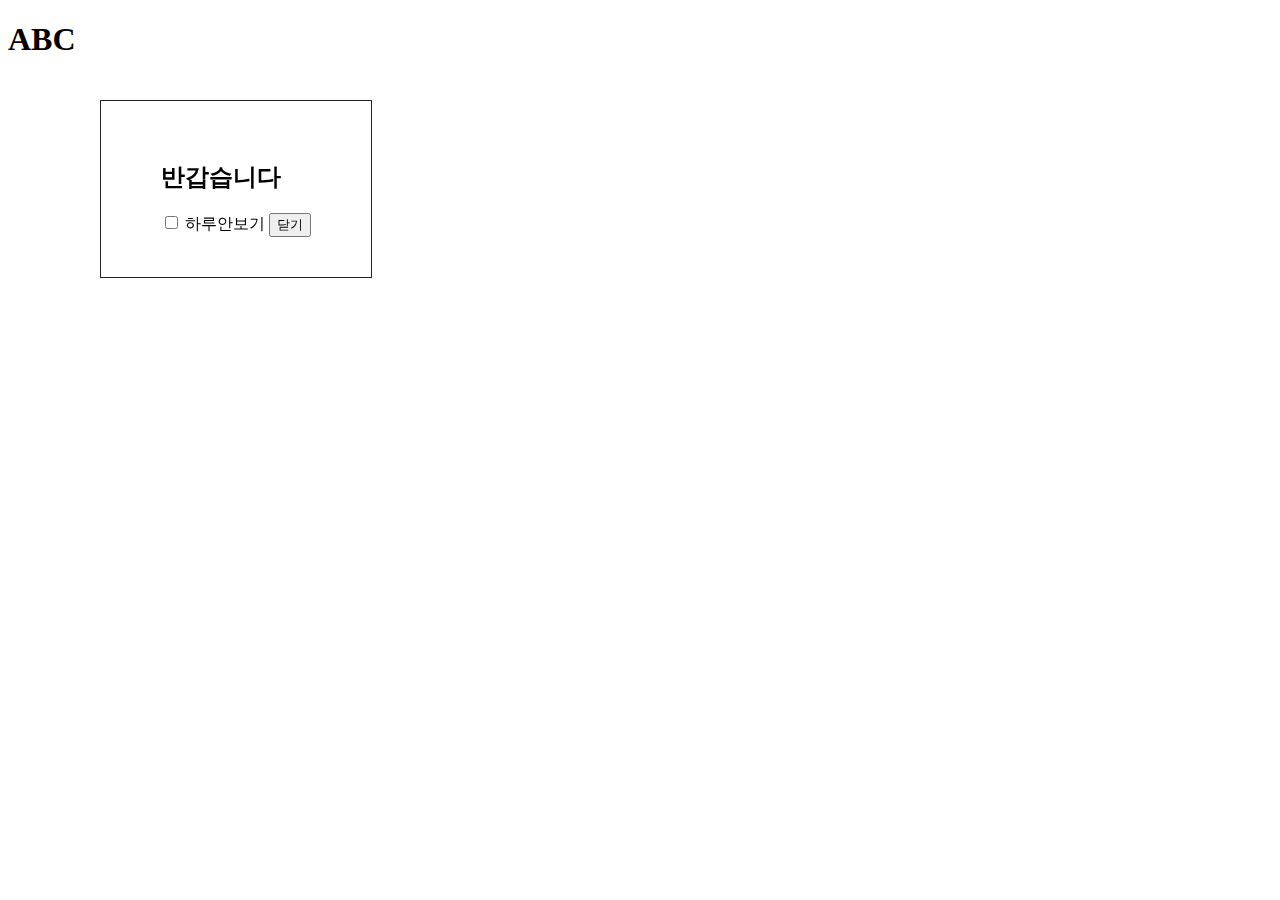
<file: cookie/index.html>
<!DOCTYPE html>
<html lang="en">
  <head>
    <meta charset="UTF-8" />
    <meta http-equiv="X-UA-Compatible" content="IE=edge" />
    <meta name="viewport" content="width=device-width, initial-scale=1.0" />
    <title>abc qpuqC4cAa9rOGUstPomtqpuNWT9wdPEn2fk</title>
  </head>
  <style>
    .popup {
      position: fixed;
      left: 100px;
      top: 100px;
      border: 1px solid #222222;
      padding: 40px 60px;
      /* display: none; */
    }
  </style>
  <body>
    <h1>ABC</h1>
    <div class="popup">
      <h2>반갑습니다</h2>
      <input type="checkbox" id="popup" />
      <label for="popup">하루안보기</label>
      <button class="close">닫기</button>
    </div>
    <script>
      const myPopup = document.querySelector(".popup");
      const checkBox = document.querySelector("#popup");
      const popupClose = document.querySelector(".close");

      // 쿠키생성
      function setCookie(name, value, day) {
        let date = new Date();
        date.setDate(date.getDate + day);

        let myCookie = "";
        myCookie += `${name} = ${value}; `;
        myCookie += `Expires = ${date.toUTCString()}`;
        // myCookie += "Expires = " + date.toUTCString();

        document.cookie = myCookie;
      }
      // setCookie("ABC.com", "Main", 3);

      // 쿠키삭제
      function delCookie(name) {
        let date = new Date();
        date.setDate(date.getDate() - 1);

        let setCookie = "";
        setCookie += `${name}=Main; `;
        setCookie += `Expires = ${date.toUTCString()}`;

        document.cookie = setCookie;
      }

      //쿠키확인
      function checkCookie(name) {
        let cookies = document.cookie.split(";");
        let visited = false;
        for (let i in cookies) {
          if (cookies[i].indexOf(name) > -1) {
            visited = true;
            console.log(visited);
          }
        }
        console.log(visited);

        if (visited) {
          myPopup.style.display = "none";
        } else {
          myPopup.style.display = "block";
        }
      }
      checkCookie("ABC.com");

      popupClose.addEventListener("click", () => {
        if (checkBox.checked) {
          //팝업을 안보겠다 쿠키 생성
          setCookie("ABC.com", "Main", 7);
          myPopup.style.display = "none";
        } else {
          //팦업을 몬다 쿠키 제거
          myPopup.style.display = "none";
          delCookie("ABC.com");
        }
      });
    </script>
  </body>
</html>
</file>
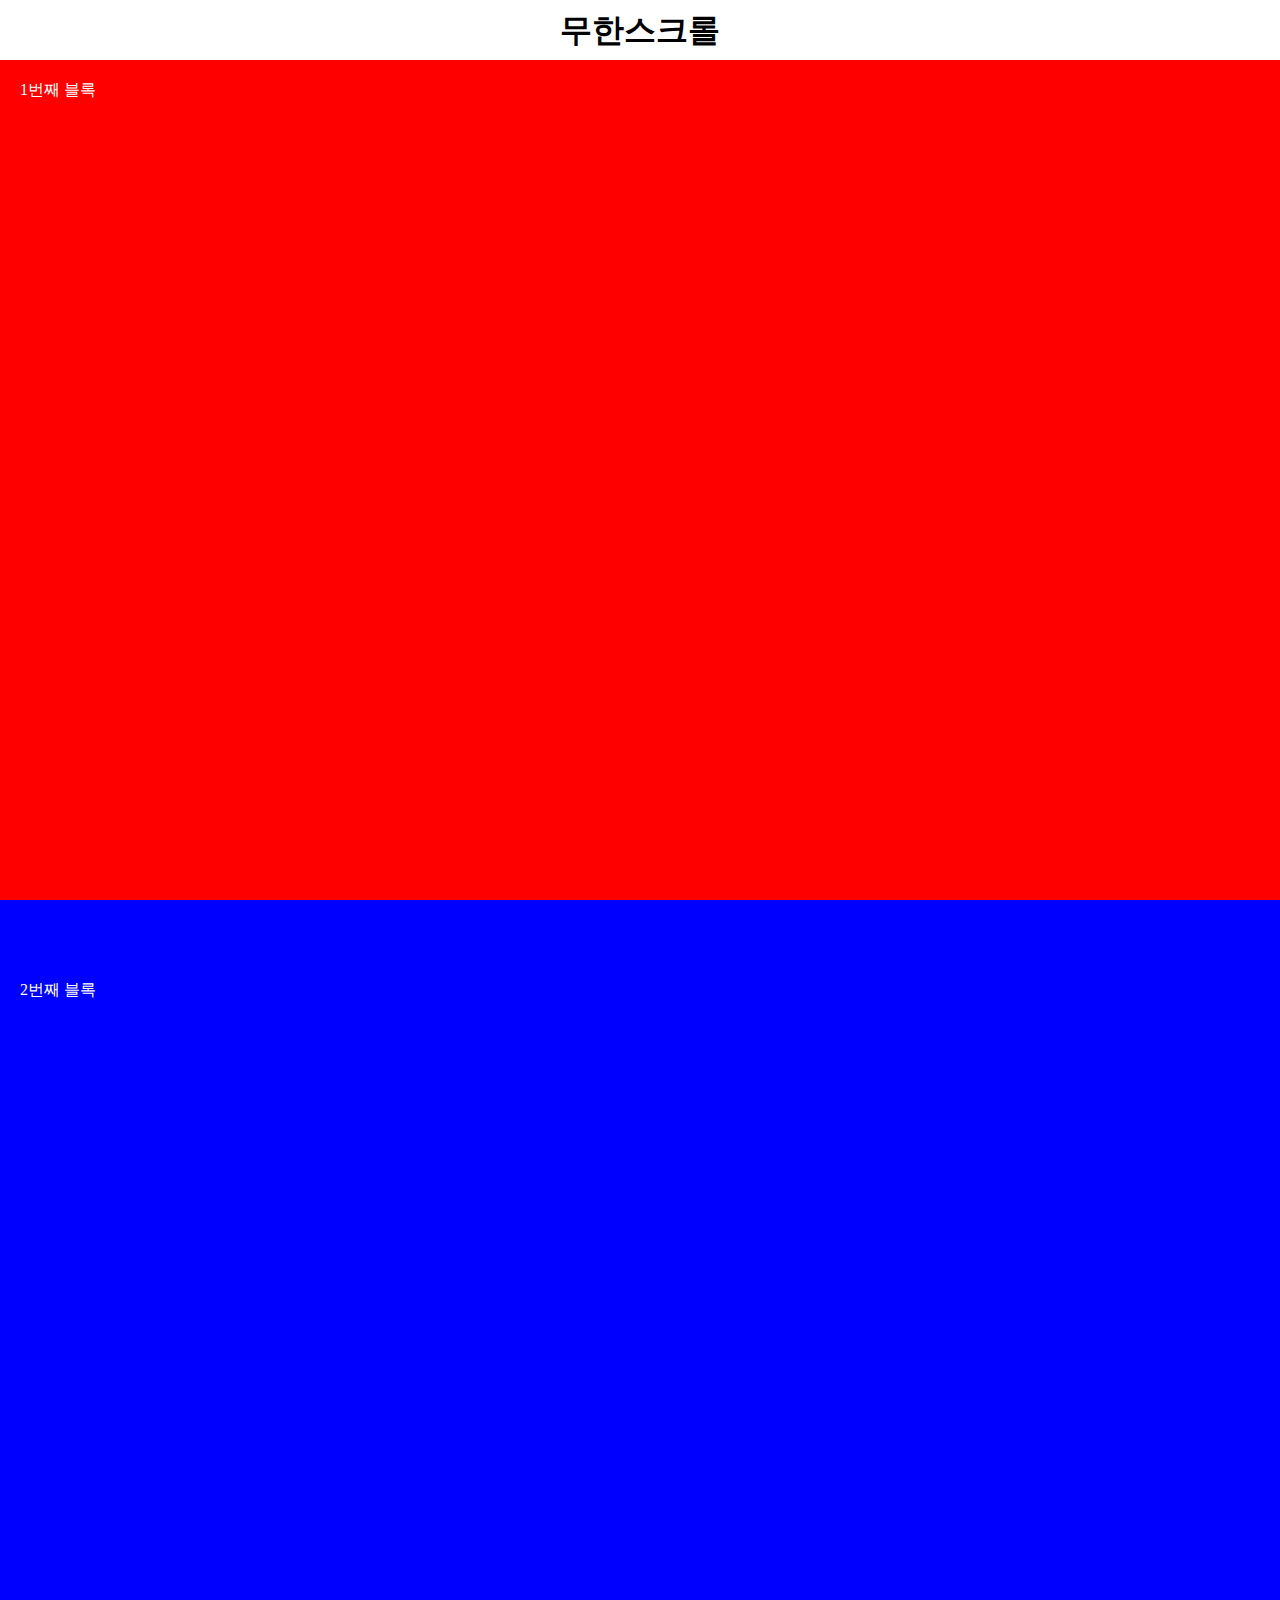
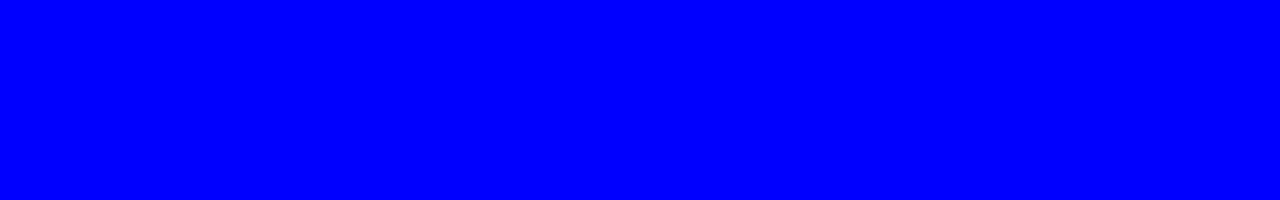
<file: ex.html>
<!DOCTYPE html>
<html>
  <head>
    <meta charset="UTF-8" />
    <meta name="viewport" content="width=device-width, initial-scale=1.0" />
    <title>무한스크롤 예제</title>
    <style>
      html,
      body {
        margin: 0;
      }
      h1 {
        position: fixed;
        top: 0;
        width: 100%;
        height: 60px;
        text-align: center;
        background: white;
        margin: 0;
        line-height: 60px;
      }
      section .box {
        height: 100vh;
        background: red;
      }
      section .box p {
        margin: 0;
        color: white;
        padding: 80px 20px;
      }
      section .box:nth-child(2n) {
        background: blue;
      }
    </style>
  </head>
  <body>
    <h1>무한스크롤</h1>
    <section>
      <div class="box">
        <p>1번째 블록</p>
      </div>
      <div class="box">
        <p>2번째 블록</p>
      </div>
    </section>
    <script>
      var count = 2;
      window.onscroll = function (e) {
        console.log(window.innerHeight, window.scrollY, document.body.offsetHeight);
        if (window.innerHeight + window.scrollY >= document.body.offsetHeight) {
          setTimeout(function () {
            var addContent = document.createElement("div");
            addContent.classList.add("box");
            addContent.innerHTML = `<p>${++count}번째 블록</p>`;
            document.querySelector("section").appendChild(addContent);
          }, 0);
        }
      };
    </script>
  </body>
</html>
</file>
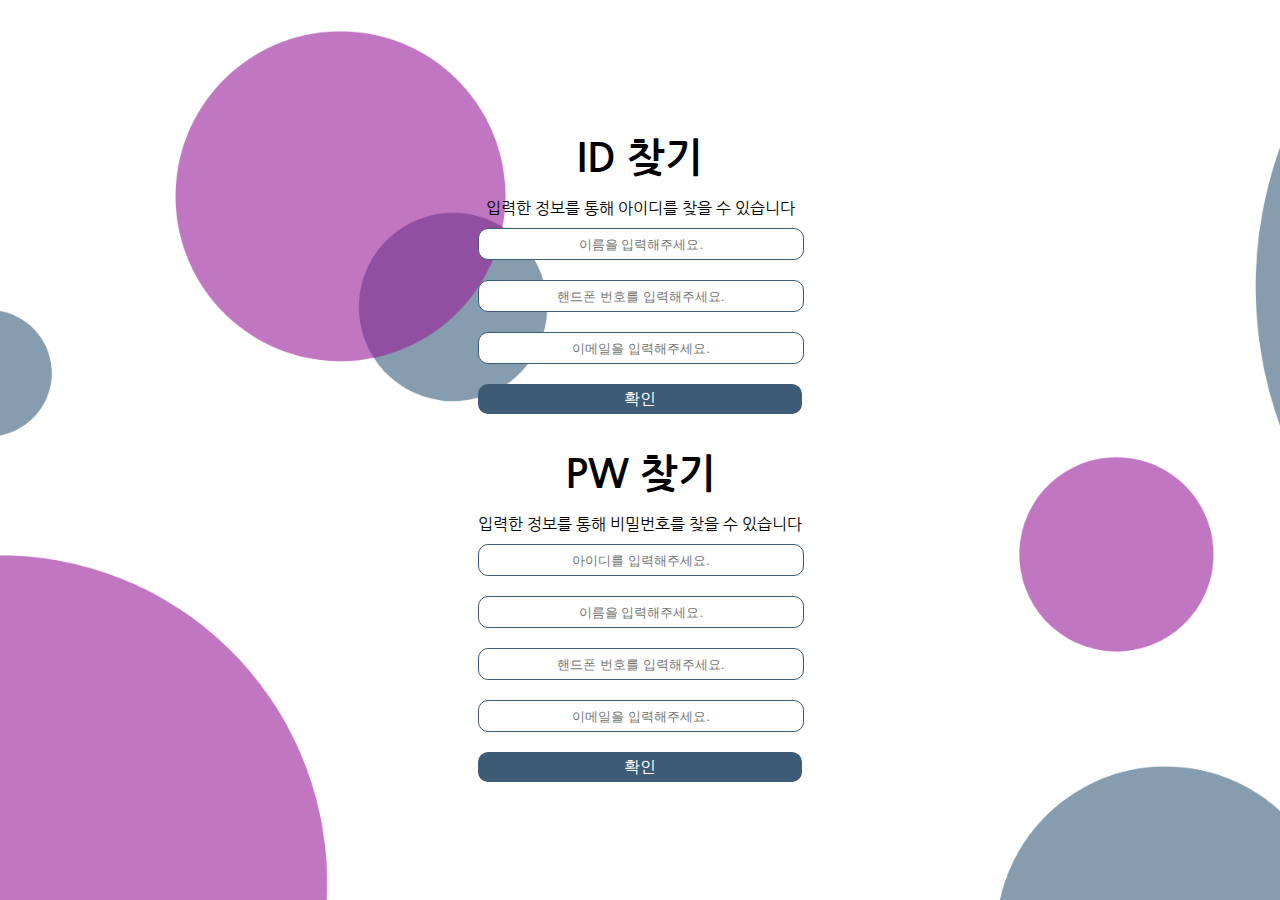
<file: ID-PW-search.html>
<!DOCTYPE html>
<html lang="en">
  <head>
    <meta charset="UTF-8" />
    <meta http-equiv="X-UA-Compatible" content="IE=edge" />
    <meta name="viewport" content="width=device-width, initial-scale=1.0" />
    <title>ID-PW-search</title>
    <link rel="stylesheet" href="css/ID-PW-search.css" />
    <link
      rel="stylesheet"
      href="https://use.fontawesome.com/releases/v5.15.3/css/all.css"
      integrity="sha384-SZXxX4whJ79/gErwcOYf+zWLeJdY/qpuqC4cAa9rOGUstPomtqpuNWT9wdPEn2fk"
      crossorigin="anonymous"
    />
  </head>
  <body>
    <div id="wrap">
      <div id="id">
        <h1 id="logo"><i class="fab fa-pied-piper"></i></h1>
        <h1>ID 찾기</h1>
        <p>입력한 정보를 통해 아이디를 찾을 수 있습니다</p>
        <form id="id-form">
          <input
            id="input-id-name"
            type="text"
            placeholder="이름을 입력해주세요."
          /><br />
          <input
            id="input-id-cell"
            type="text"
            placeholder="핸드폰 번호를 입력해주세요."
          /><br />
          <input
            id="input-id-email"
            type="text"
            placeholder="이메일을 입력해주세요."
          /><br />
          <button type="submit">확인</button>
        </form>
      </div>

      <div id="pw">
        <h1>PW 찾기</h1>
        <p>입력한 정보를 통해 비밀번호를 찾을 수 있습니다</p>
        <form id="pw-form">
          <input
            id="input-pw-id"
            type="text"
            placeholder="아이디를 입력해주세요."
          /><br />
          <input
            id="input-pw-name"
            type="text"
            placeholder="이름을 입력해주세요."
          /><br />
          <input
            id="input-pw-cell"
            type="text"
            placeholder="핸드폰 번호를 입력해주세요."
          /><br />
          <input
            id="input-pw-email"
            type="text"
            placeholder="이메일을 입력해주세요."
          /><br />
          <button type="submit">확인</button>
        </form>
      </div>
    </div>
    <script src="script/ID-PW-search.js"></script>
  </body>
</html>
</file>
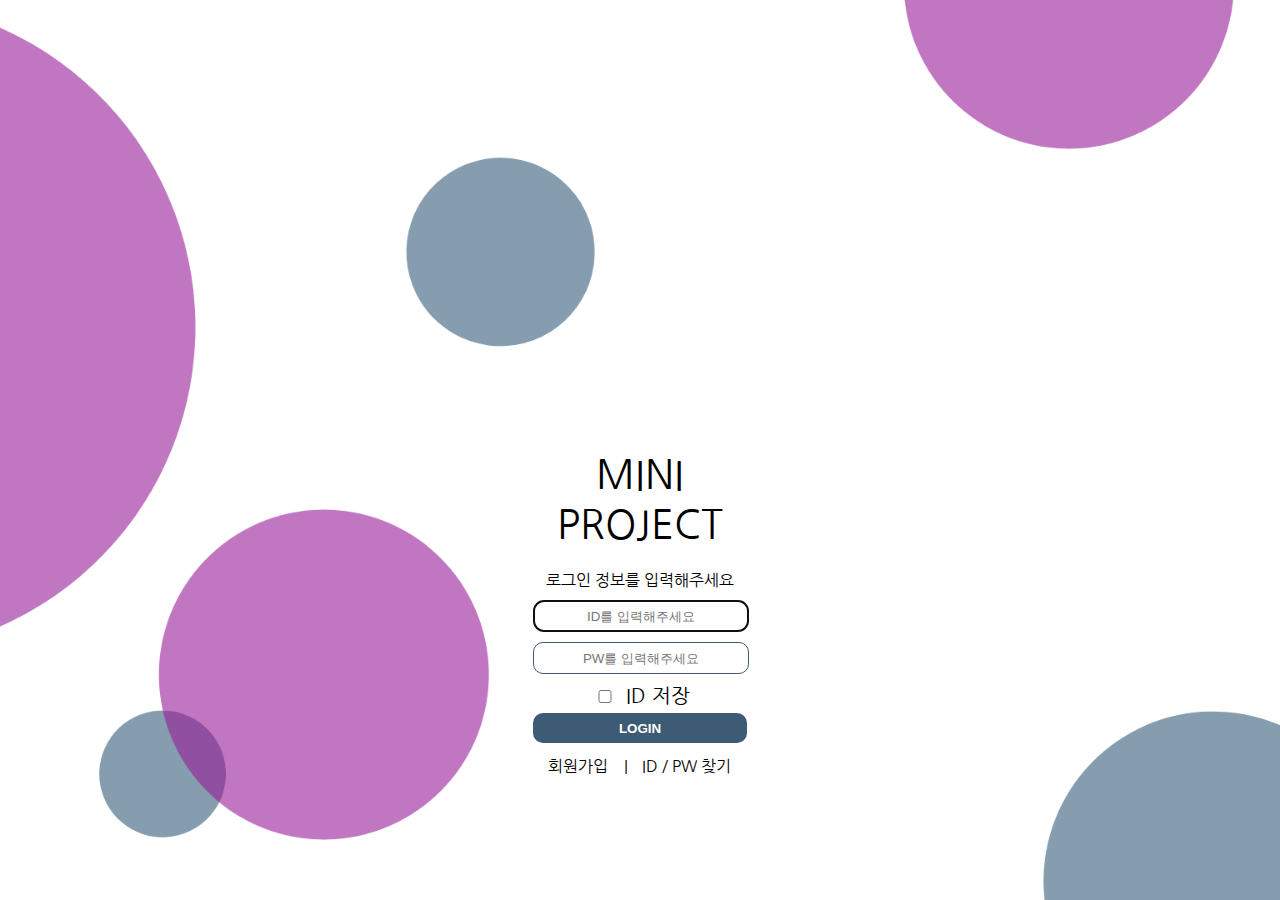
<file: login-page.html>
<!DOCTYPE html>
<html lang="en">
  <head>
    <meta charset="UTF-8" />
    <meta http-equiv="X-UA-Compatible" content="IE=edge" />
    <meta name="viewport" content="width=device-width, initial-scale=1.0" />
    <title>loginPage</title>
    <link rel="stylesheet" href="css/login-page.css" />
    <link
      rel="stylesheet"
      href="https://use.fontawesome.com/releases/v5.15.3/css/all.css"
      integrity="sha384-SZXxX4whJ79/gErwcOYf+zWLeJdY/qpuqC4cAa9rOGUstPomtqpuNWT9wdPEn2fk"
      crossorigin="anonymous"
    />
    <script src="https://ajax.googleapis.com/ajax/libs/jquery/3.4.1/jquery.min.js"></script>
    <!-- <script src="http://code.jquery.com/jquery-latest.js"></script> -->
  </head>
  <body>
    <div id="wrap">
      <div id="logo">
        <h1><i class="fab fa-pied-piper"></i></h1>
      </div>
      <div id="login">
        <div id="login-content">
          <h2>MINI PROJECT</h2>
          <p>로그인 정보를 입력해주세요</p>
          <form action="" id="login-form">
            <input id="input-id" type="text" placeholder="ID를 입력해주세요" />
            <br />
            <input id="input-pw" type="text" placeholder="PW를 입력해주세요" />
            <br />
            <input type="checkbox" name="ID-save" id="check-box" />
            <label for="check-box">ID 저장</label>
            <br />
            <button id="login" type="submit">LOGIN</button>
          </form>

          <span id="Sign-Up">회원가입</span>
          <span> | </span>
          <span id="ID-PW-search">ID / PW 찾기</span>
        </div>
      </div>
    </div>
    <!-- <script src="script/login-page-tell.js"></script> -->
    <script src="script/login-page.js"></script>
    <script src="script/login-page-cookie.js"></script>
  </body>
</html>
</file>
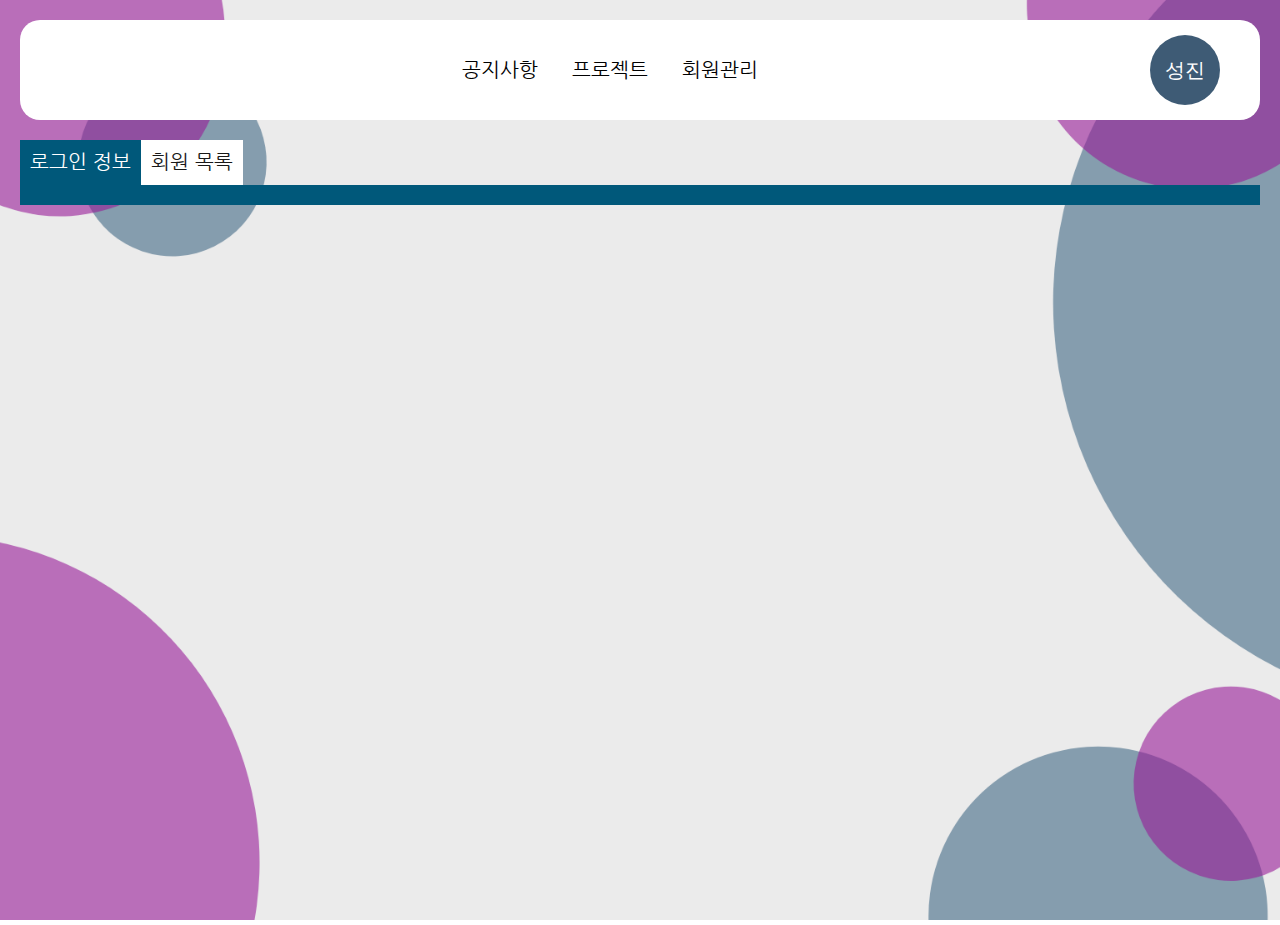
<file: main-3.html>
<!DOCTYPE html>
<html lang="en">
  <head>
    <meta charset="UTF-8" />
    <meta http-equiv="X-UA-Compatible" content="IE=edge" />
    <meta name="viewport" content="width=device-width, initial-scale=1.0" />
    <title>화원관리</title>
    <link rel="stylesheet" href="css/main.css" />
    <link rel="stylesheet" href="css/main-3.css" />
    <link
      rel="stylesheet"
      href="https://use.fontawesome.com/releases/v5.15.3/css/all.css"
      integrity="sha384-SZXxX4whJ79/gErwcOYf+zWLeJdY/qpuqC4cAa9rOGUstPomtqpuNWT9wdPEn2fk"
      crossorigin="anonymous"
    />
    <script src="https://ajax.googleapis.com/ajax/libs/jquery/3.4.1/jquery.min.js"></script>
  </head>
  <body>
    <header>
      <nav>
        <h1 id="logo">
          <i class="fab fa-pied-piper"></i>
        </h1>

        <ul id="gnb">
          <li id="notice">공지사항</li>
          <li id="project">프로젝트</li>
          <li id="member-management">회원관리</li>
        </ul>

        <div id="user-img">
          <p>성진</p>
        </div>

        <div id="user-box">
          <div class="user-icon"><p>성진</p></div>
          <ul>
            <li class="user-name">허성진</li>
            <li class="user-email">tjdwls7566@naver.com</li>
            <br />
            <li class="loge-out">로그아웃</li>
          </ul>
        </div>
      </nav>
    </header>

    <article id="article">
      <section id="list">
        <ul>
          <li>로그인 정보</li>
          <li>회원 목록</li>
        </ul>
      </section>
      <section id="tab1">
        <ul></ul>
      </section>

      <section id="tab2">
        <ul></ul>
        <div class="more">+ 더보기</div>
      </section>
    </article>
    <script src="script/main.js"></script>
    <script src="script/main-3.js"></script>
  </body>
</html>
</file>
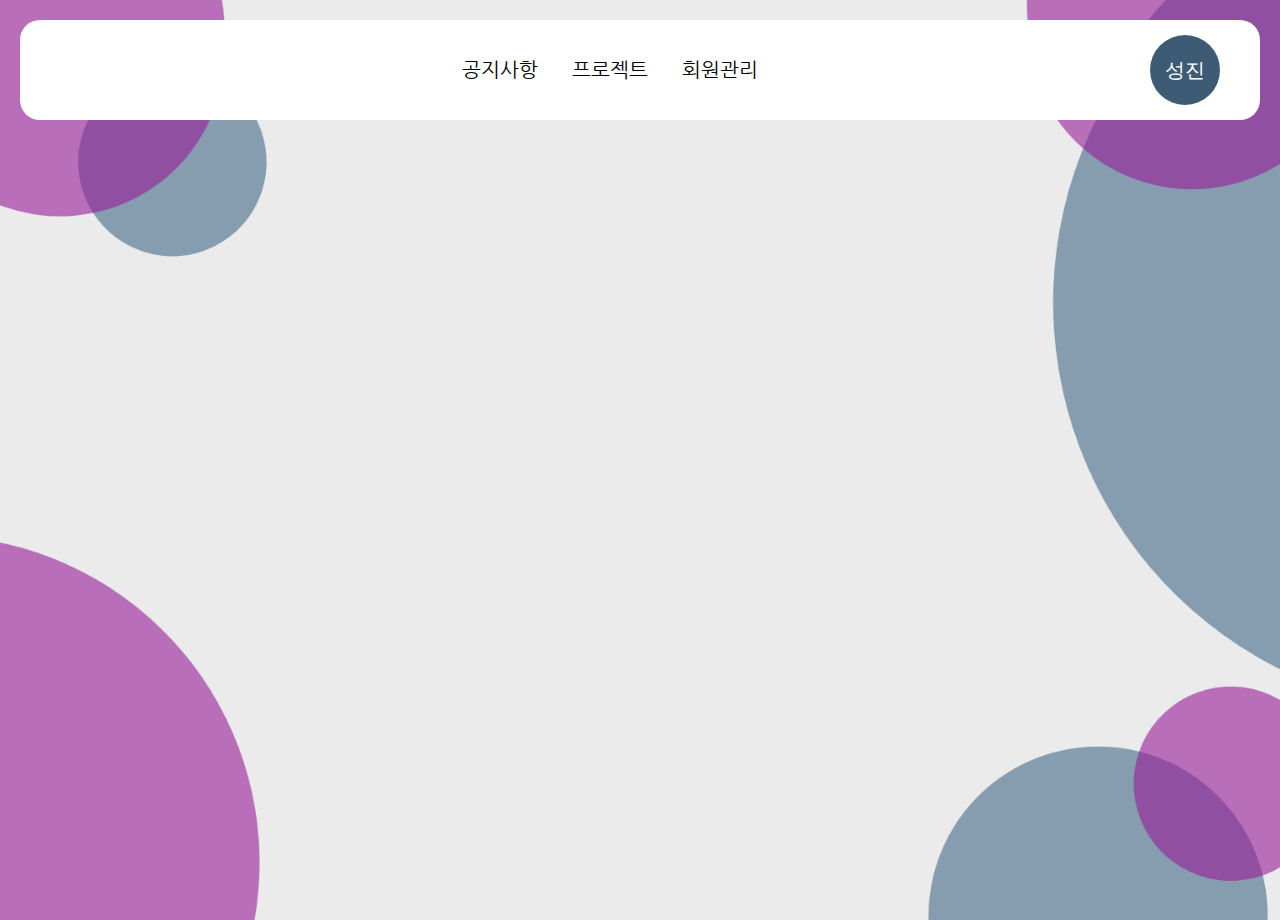
<file: main.html>
<!DOCTYPE html>
<html lang="en">
  <head>
    <meta charset="UTF-8" />
    <meta http-equiv="X-UA-Compatible" content="IE=edge" />
    <meta name="viewport" content="width=device-width, initial-scale=1.0" />
    <title>main</title>
    <link rel="stylesheet" href="css/main.css" />
    <link
      rel="stylesheet"
      href="https://use.fontawesome.com/releases/v5.15.3/css/all.css"
      integrity="sha384-SZXxX4whJ79/gErwcOYf+zWLeJdY/qpuqC4cAa9rOGUstPomtqpuNWT9wdPEn2fk"
      crossorigin="anonymous"
    />
    <script src="https://ajax.googleapis.com/ajax/libs/jquery/3.4.1/jquery.min.js"></script>
  </head>
  <body>
    <header>
      <nav>
        <h1 id="logo">
          <i class="fab fa-pied-piper"></i>
        </h1>

        <ul id="gnb">
          <li id="notice">공지사항</li>
          <li id="project">프로젝트</li>
          <li id="member-management">회원관리</li>
        </ul>

        <div id="user-img">
          <p>성진</p>
        </div>

        <div id="user-box">
          <div class="user-icon"><p>성진</p></div>
          <ul>
            <li class="user-name">허성진</li>
            <li class="user-email">tjdwls7566@naver.com</li>
            <li class="user-cell">010-0000-0000</li>
            <li class="user-gender">남자</li>
            <li class="loge-out">로그아웃</li>
          </ul>
        </div>
      </nav>
    </header>

    <script src="script/main.js"></script>
    <!-- <script src="script/login-page-tell.js"></script> -->
  </body>
</html>
</file>
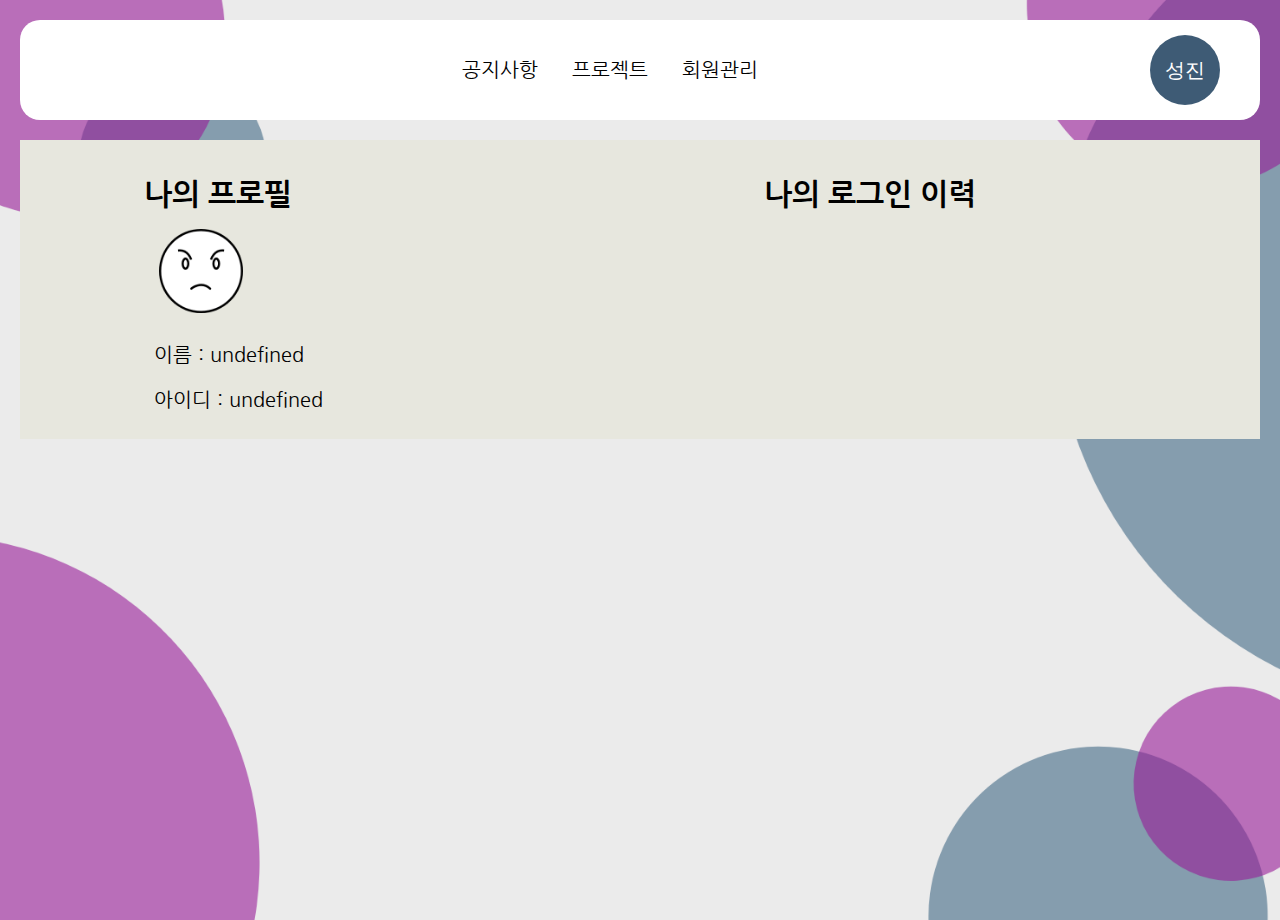
<file: myprofile.html>
<!DOCTYPE html>
<html lang="en">
  <head>
    <meta charset="UTF-8" />
    <meta http-equiv="X-UA-Compatible" content="IE=edge" />
    <meta name="viewport" content="width=device-width, initial-scale=1.0" />
    <title>Document</title>
    <link rel="stylesheet" href="css/main.css" />
    <link rel="stylesheet" href="css/myprofile.css" />
    <link
      rel="stylesheet"
      href="https://use.fontawesome.com/releases/v5.15.3/css/all.css"
      integrity="sha384-SZXxX4whJ79/gErwcOYf+zWLeJdY/qpuqC4cAa9rOGUstPomtqpuNWT9wdPEn2fk"
      crossorigin="anonymous"
    />
    <script src="https://ajax.googleapis.com/ajax/libs/jquery/3.4.1/jquery.min.js"></script>
  </head>
  <body>
    <header>
      <nav>
        <h1 id="logo">
          <i class="fab fa-pied-piper"></i>
        </h1>

        <ul id="gnb">
          <li id="notice">공지사항</li>
          <li id="project">프로젝트</li>
          <li id="member-management">회원관리</li>
        </ul>

        <div id="user-img">
          <p>성진</p>
        </div>

        <div id="user-box">
          <div class="user-icon"><p>성진</p></div>
          <ul>
            <li class="user-name">허성진</li>
            <li class="user-email">tjdwls7566@naver.com</li>
            <br />
            <li class="loge-out">로그아웃</li>
          </ul>
        </div>
      </nav>
    </header>

    <section>
      <article>
        <div class="box1">
          <h2>나의 프로필</h2>
          <div class="box1-user-icon"></div>
          <ul id="box1-info">
            <li id="name"></li>
            <li id="id"></li>
            <li id="user-id"></li>
          </ul>
        </div>
        <div class="box2">
          <h2>나의 로그인 이력</h2>
          <ul id="box2-login-info"></ul>
        </div>
      </article>
    </section>

    <script src="script/main.js"></script>
    <script src="script/myProfile.js"></script>
  </body>
</html>
</file>
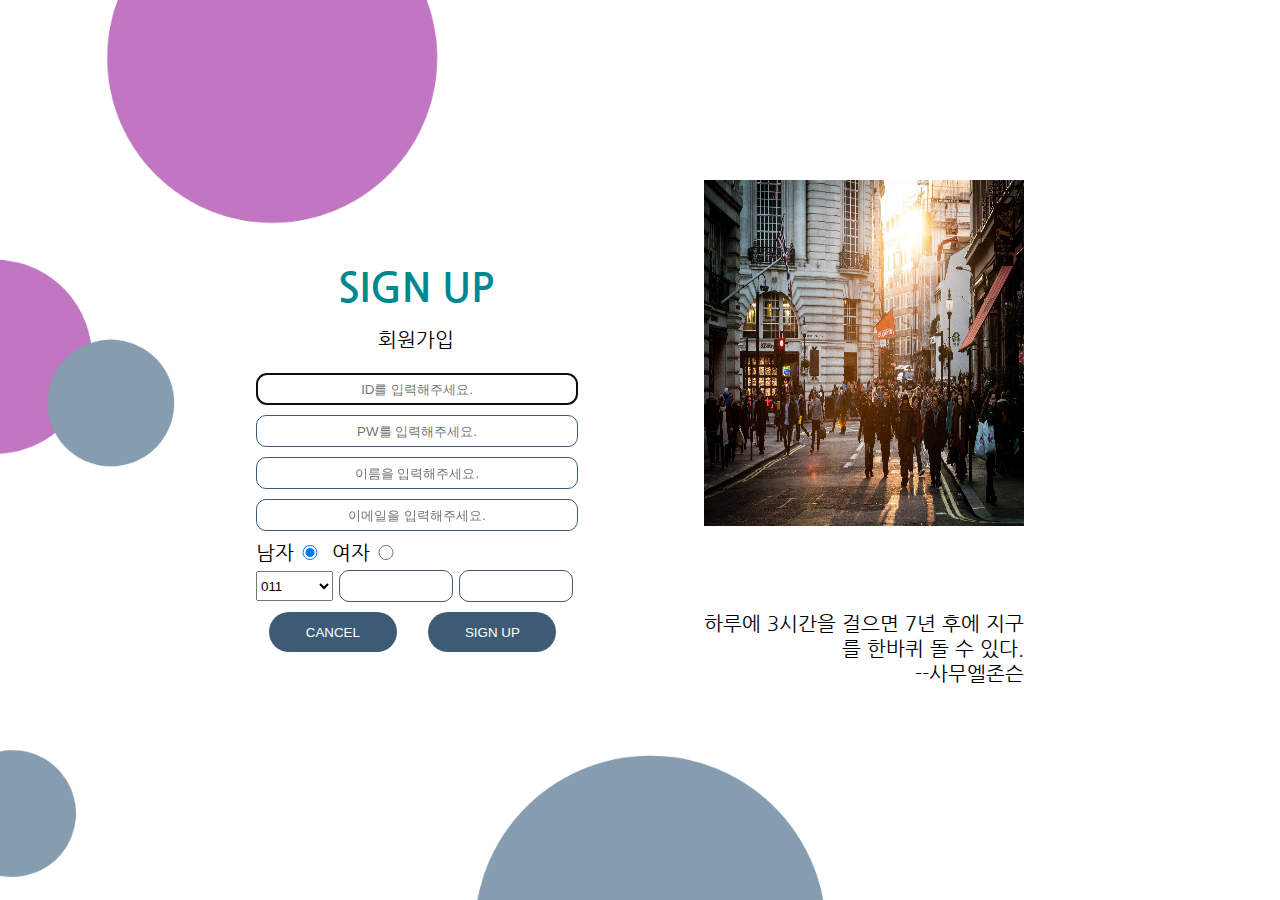
<file: sign-up-page.html>
<!DOCTYPE html>
<html lang="en">
  <head>
    <meta charset="UTF-8" />
    <meta http-equiv="X-UA-Compatible" content="IE=edge" />
    <meta name="viewport" content="width=device-width, initial-scale=1.0" />
    <title>sign-up-page</title>
    <link rel="stylesheet" href="css/sign-up-page.css" />
    <link
      rel="stylesheet"
      href="https://use.fontawesome.com/releases/v5.15.3/css/all.css"
      integrity="sha384-SZXxX4whJ79/gErwcOYf+zWLeJdY/qpuqC4cAa9rOGUstPomtqpuNWT9wdPEn2fk"
      crossorigin="anonymous"
    />
  </head>
  <body>
    <div id="wrap">
      <div id="rap">
        <div id="box1">
          <h1><i class="fab fa-pied-piper"></i></h1>
          <h1>SIGN UP</h1>
          <p>회원가입</p>
          <form action="" id="SIGN-form">
            <input id="input-id" type="text" placeholder="ID를 입력해주세요." />
            <br />
            <input id="input-pw" type="text" placeholder="PW를 입력해주세요." />
            <br />
            <input
              id="input-name"
              type="text"
              placeholder="이름을 입력해주세요."
            />
            <br />
            <input
              id="input-email"
              type="text"
              placeholder="이메일을 입력해주세요."
            />
            <br />

            <label
              >남자<input type="radio" id="man" name="gender" value="man" />
            </label>
            <label>
              여자<input type="radio" id="girl" name="gender" value="girl" />
            </label>
            <br />

            <select id="txtMobile1">
              <!-- <option value="">::선택::</option> -->
              <option value="011">011</option>
              <option value="016">016</option>
              <option value="017">017</option>
              <option value="019">019</option>
              <option value="010">010</option>
            </select>
            <input type="text" id="txtMobile2" maxlength="4" />
            <input type="text" id="txtMobile3" maxlength="4" />
            <br />
            <button id="cancel" type="button">CANCEL</button>
            <button id="sign-up" type="submit">SIGN UP</button>
          </form>
        </div>
      </div>

      <div id="img-box">
        <div id="img-box">
          <div class="img"></div>
          <p id="quoto1"></p>
          <p id="quoto2"></p>
        </div>
      </div>
    </div>
    <script src="script/sign-up-page.js"></script>
    <script src="script/sign-up-img.js"></script>
  </body>
</html>
</file>
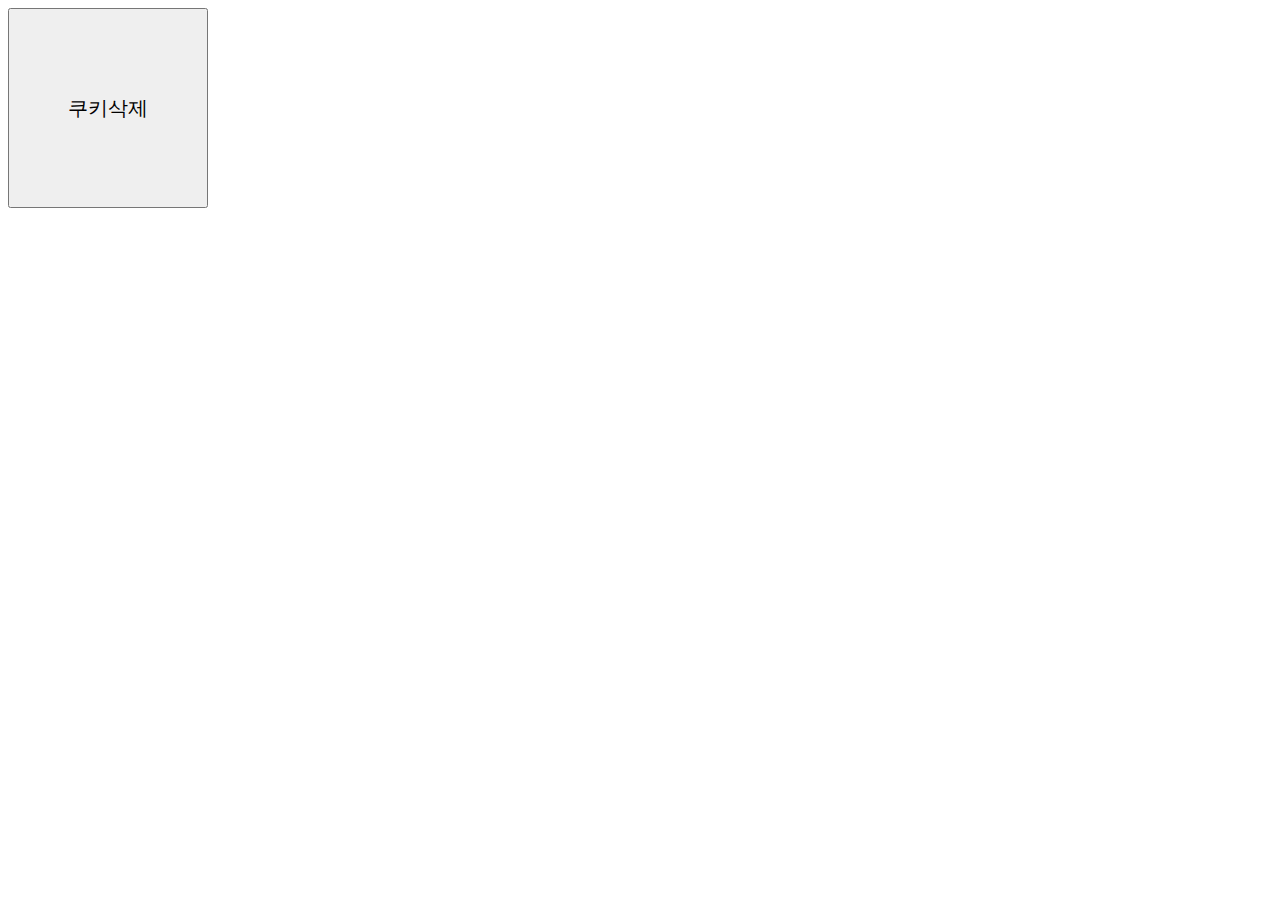
<file: cookie/cookie.html>
<!DOCTYPE html>
<html lang="en">
  <head>
    <meta charset="UTF-8" />
    <meta http-equiv="X-UA-Compatible" content="IE=edge" />
    <meta name="viewport" content="width=device-width, initial-scale=1.0" />
    <title>쿠키생성</title>
  </head>
  <body>
    <button id="delcookie" style="width: 200px; height: 200px; font-size: 20px">
      쿠키삭제
    </button>

    <script>
      // document.cookie = "Name = 값; Value =값; Expires =값;";
      // 날짜 추출 date.getDate(현재시간)
      // 날짜 지정 date.setDate(새로운 날짜)
      let date = new Date();
      date.setDate(date.getDate() + 7);

      let setCookie = "";
      // setCookie = setCookie + 'cookieName = ABC; Val'
      setCookie += "cookieName = ABC;";
      setCookie += "Expires = " + date.toUTCString();

      document.cookie = setCookie; // 쿠키를 성정, 생성
      console.log(document.cookie); // 쿠키확인

      //쿠키지우기 - 만기시간은 과거로
    </script>
  </body>
</html>
</file>
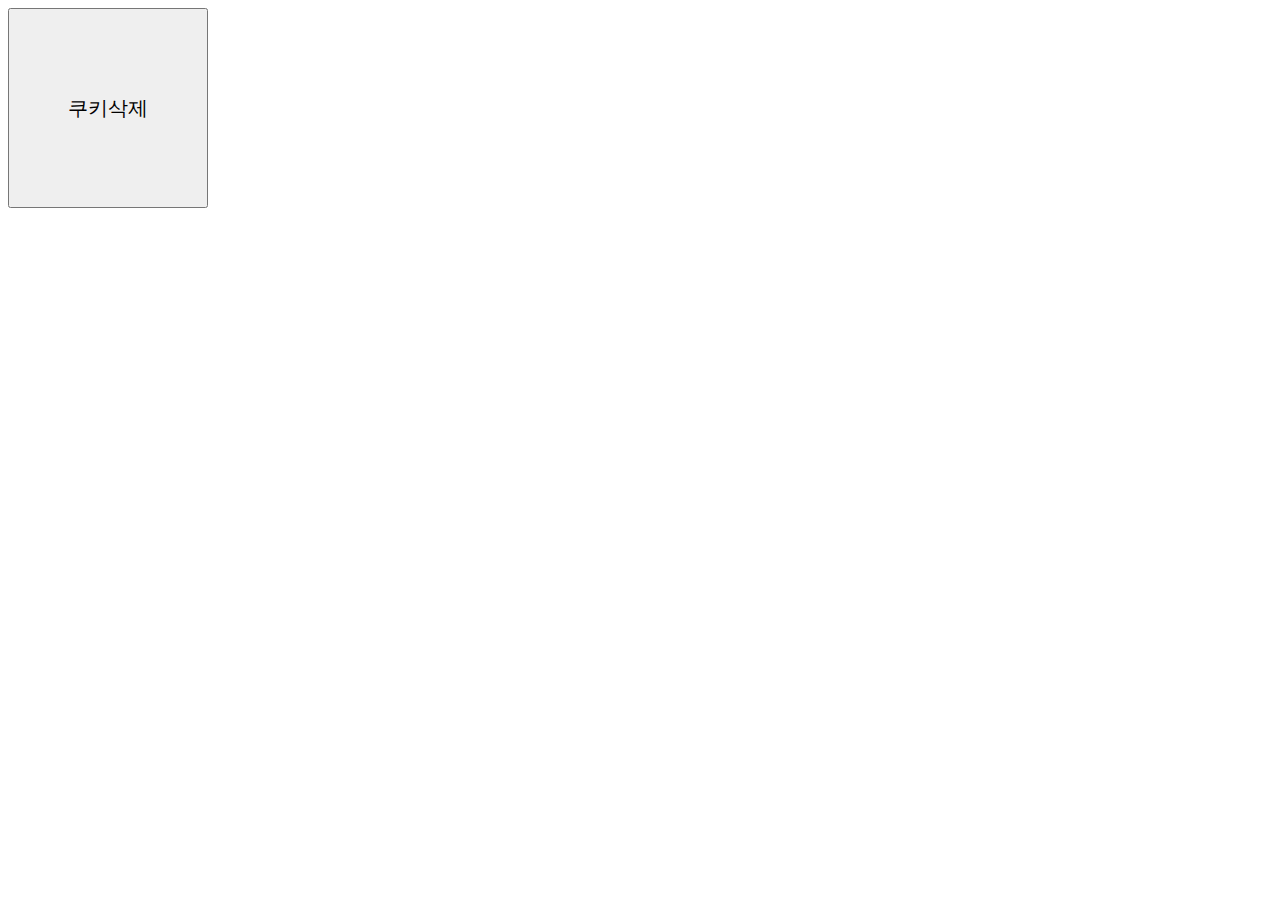
<file: cookie/cookiedelete.html>
<!DOCTYPE html>
<html lang="en">
  <head>
    <meta charset="UTF-8" />
    <meta http-equiv="X-UA-Compatible" content="IE=edge" />
    <meta name="viewport" content="width=device-width, initial-scale=1.0" />
    <title>쿠키삭제</title>
  </head>
  <body>
    <button id="delcookie" style="width: 200px; height: 200px; font-size: 20px">
      쿠키삭제
    </button>

    <script>
      // document.cookie = "Name = 값; Value =값; Expires =값;";
      // 날짜 추출 date.getDate(현재시간)
      // 날짜 지정 date.setDate(새로운 날짜)
      let date = new Date();

      //쿠키지우기 - 만기시간은 과거로

      function delCookie() {
        date.setDate(date.getDate() - 1);

        let setCookie = "";
        // setCookie = setCookie + 'cookieName = ABC; Val'
        setCookie += "cookieName = ABC;";
        setCookie += "Expires = " + date.toUTCString();

        document.cookie = setCookie; // 쿠키를 성정, 생성
      }

      document
        .querySelector("#delcookie")
        .addEventListener("click", (event) => {
          delCookie();
          alert("쿠키삭제");
        });
    </script>
  </body>
</html>
</file>
<file: css/ID-PW-search.css>
@import url("https://fonts.googleapis.com/css2?family=Nanum+Gothic&display=swap");
* {
  margin: 0;
  padding: 0;
}

ul,
ol {
  list-style: none;
}

a {
  text-decoration: none;
  color: #181818;
}

html,
body {
  width: 100%;
  height: 100%;
  font-size: 20px;
  font-family: "Nanum Gothic", sans-serif;
  background-image: url(../img/id-pw.png);
  background-size: cover;
  background-repeat: no-repeat;
}

#wrap {
  max-width: 1200px;
  position: absolute;
  top: 50%;
  left: 50%;
  -webkit-transform: translate(-50%, -50%);
          transform: translate(-50%, -50%);
}

#wrap h1 {
  font-size: 2rem;
  margin-bottom: 20px;
}

#wrap h1 i {
  font-size: 4rem;
  color: #008891;
}

#wrap p {
  font-size: 0.8rem;
  margin-bottom: 10px;
}

#wrap input {
  width: 100%;
  height: 30px;
  margin-bottom: 20px;
  text-align: center;
  border: 1px solid #3e5b75;
  border-radius: 10px;
}

#wrap button {
  width: 100%;
  height: 30px;
  background-color: #3e5b75;
  border: none;
  font-size: 0.8rem;
  color: #fff;
  line-height: 30px;
  border: none;
  border-radius: 10px;
  cursor: pointer;
}

#wrap #id {
  text-align: center;
  margin-bottom: 40px;
}

#wrap #pw {
  text-align: center;
}

@media screen and (max-width: 480px) {
  body {
    font-size: 20px;
    height: 100%;
  }
  #wrap {
    position: absolute;
    top: 50%;
    left: 50%;
    -webkit-transform: translate(-50%, -50%);
            transform: translate(-50%, -50%);
    width: calc(100% - 40px);
  }
  #wrap h1 {
    font-size: 2rem;
    margin-bottom: 10px;
  }
  #wrap h1 i {
    font-size: 4rem;
    color: #3e5b75;
  }
  #wrap p {
    font-size: 0.8rem;
    margin-bottom: 10px;
  }
  #wrap input {
    width: 100%;
    height: 30px;
    margin-bottom: 20px;
    text-align: center;
    border: 1px solid #3e5b75;
    border-radius: 10px;
  }
  #wrap button {
    width: 100%;
    height: 30px;
    background-color: #3e5b75;
    border: none;
    font-size: 0.8rem;
    color: #fff;
    line-height: 30px;
    border: none;
    border-radius: 10px;
    cursor: pointer;
  }
  #wrap #id {
    text-align: center;
    margin-bottom: 40px;
  }
  #wrap #pw {
    text-align: center;
  }
}
</file>
<file: css/login-page.css>
@import url("https://fonts.googleapis.com/css2?family=Nanum+Gothic&display=swap");
* {
  margin: 0;
  padding: 0;
}

ul,
ol {
  list-style: none;
}

a {
  text-decoration: none;
  color: #181818;
}

html,
body {
  width: 100vw;
  height: 100vh;
  font-size: 20px;
  background-image: url(../img/login-page1.png);
  background-size: cover;
  background-repeat: no-repeat;
  font-family: "Nanum Gothic", sans-serif;
}

#wrap {
  width: 33.3333%;
  height: 100vh;
  position: absolute;
  position: absolute;
  top: 50%;
  left: 50%;
  -webkit-transform: translate(-50%, -50%);
          transform: translate(-50%, -50%);
}

#wrap #logo {
  width: 100%;
  height: 50%;
  position: relative;
}

#wrap #logo h1 {
  border-radius: 100px;
  text-align: center;
  line-height: 200px;
  position: absolute;
  top: 50%;
  left: 50%;
  -webkit-transform: translate(-50%, -3rem);
          transform: translate(-50%, -3rem);
  font-size: 10rem;
  color: #008891;
}

#wrap #login {
  width: 100%;
  height: 50%;
  text-align: center;
  position: relative;
}

#wrap #login #login-content {
  position: absolute;
  top: 50%;
  left: 50%;
  -webkit-transform: translate(-50%, -50%);
          transform: translate(-50%, -50%);
  height: 100%;
}

#wrap #login h2 {
  width: 100%;
  font-size: 2rem;
  font-weight: normal;
  margin-bottom: 20px;
}

#wrap #login p {
  font-size: 0.8rem;
  margin-bottom: 10px;
}

#wrap #login input {
  width: 100%;
  height: 30px;
  text-align: center;
  margin-bottom: 10px;
  border-radius: 10px;
  border: 1px solid #3e5b75;
}

#wrap #login #check-box {
  width: 30px;
  height: auto;
}

#wrap #login button {
  width: 100%;
  height: 30px;
  border: none;
  border-radius: 10px;
  background-color: #3e5b75;
  color: #fff;
  font-weight: bold;
  margin-bottom: 10px;
  cursor: pointer;
}

#wrap #login span {
  font-size: 0.8rem;
  margin: 0 5px;
  cursor: pointer;
}

@media screen and (max-width: 1200px) {
  body {
    font-size: 14px;
  }
  #wrap #login-content {
    width: 70%;
  }
  #wrap #login h2 {
    font-size: 1.4rem;
  }
  #wrap #login span {
    margin: 0;
  }
}

@media screen and (max-width: 768px) {
  #wrap #login-content {
    width: 80%;
  }
}

@media screen and (max-width: 480px) {
  body {
    font-size: 14px;
  }
  #wrap {
    width: calc(100% - 40px);
  }
  #wrap #logo h1 {
    font-size: 8rem;
  }
}
</file>
<file: css/main.css>
@import url("https://fonts.googleapis.com/css2?family=Nanum+Gothic&display=swap");
* {
  margin: 0;
  padding: 0;
}

ul,
ol {
  list-style: none;
}

a {
  text-decoration: none;
  color: #181818;
}

html,
body {
  height: 100vh;
  font-size: 20px;
  font-family: "Nanum Gothic", sans-serif;
  background-image: url(../img/main-page.png);
  background-size: cover;
  background-repeat: no-repeat;
}

header {
  width: calc(100% - 40px);
  height: auto;
  margin-left: 20px;
  margin-top: 20px;
  padding: 15px 40px;
  -webkit-box-sizing: border-box;
          box-sizing: border-box;
  border-radius: 20px;
  background-color: white;
}

nav {
  display: -webkit-box;
  display: -ms-flexbox;
  display: flex;
  -webkit-box-pack: justify;
      -ms-flex-pack: justify;
          justify-content: space-between;
  -webkit-box-align: center;
      -ms-flex-align: center;
          align-items: center;
  position: relative;
}

nav #logo {
  color: #008891;
  font-size: 2rem;
  cursor: pointer;
}

nav #gnb {
  display: -webkit-box;
  display: -ms-flexbox;
  display: flex;
}

nav #gnb li {
  padding: 8px 12px;
  margin-left: 10px;
  position: relative;
  cursor: pointer;
}

nav #gnb li::after {
  display: block;
  position: absolute;
  top: 100%;
  left: 0;
  content: "";
  width: 0%;
  height: 5px;
  background-color: #3e5b75;
  -webkit-transition: all 0.5s;
  transition: all 0.5s;
}

nav #gnb li:hover::after {
  width: 100%;
}

nav #user-img {
  padding: 0;
  width: 70px;
  height: 70px;
  display: -webkit-box;
  display: -ms-flexbox;
  display: flex;
  -webkit-box-pack: center;
      -ms-flex-pack: center;
          justify-content: center;
  -webkit-box-align: center;
      -ms-flex-align: center;
          align-items: center;
  background-color: #3e5b75;
  border-radius: 50%;
  cursor: pointer;
}

nav #user-img p {
  color: #fff;
  font-family: Impact, Haettenschweiler, "Arial Narrow Bold", sans-serif;
}

nav #user-box {
  position: absolute;
  z-index: 10;
  right: 0;
  top: 140%;
  margin-right: -40px;
  background-color: white;
  padding: 40px 20px;
  border-radius: 10px;
  display: none;
  -webkit-box-orient: vertical;
  -webkit-box-direction: normal;
      -ms-flex-direction: column;
          flex-direction: column;
  -webkit-box-align: center;
      -ms-flex-align: center;
          align-items: center;
  text-align: center;
  -webkit-box-shadow: -5px 5px 5px gray;
          box-shadow: -5px 5px 5px gray;
}

nav #user-box .user-icon {
  background-color: #3e5b75;
  width: 80px;
  height: 80px;
  line-height: 80px;
  border-radius: 50%;
  cursor: pointer;
}

nav #user-box .user-icon p {
  color: #fff;
  font-family: Impact, Haettenschweiler, "Arial Narrow Bold", sans-serif;
}

nav #user-box ul li {
  margin-top: 5px;
}

nav #user-box ul .loge-out {
  cursor: pointer;
}

@media screen and (max-width: 480px) {
  body {
    font-size: 14px;
  }
  header {
    width: calc(100vw - 20px);
    margin-left: 10px;
    padding: 10px 10px;
  }
  nav {
    display: -webkit-box;
    display: -ms-flexbox;
    display: flex;
    -webkit-box-pack: justify;
        -ms-flex-pack: justify;
            justify-content: space-between;
    -webkit-box-align: center;
        -ms-flex-align: center;
            align-items: center;
    position: relative;
  }
  nav #logo {
    color: #3e5b75;
    font-size: 2rem;
  }
  nav #gnb {
    display: -webkit-box;
    display: -ms-flexbox;
    display: flex;
  }
  nav #gnb li {
    padding: 0px 0px;
    margin-left: 10px;
    font-size: 0.8rem;
  }
  nav #user-img {
    padding: 0;
    width: 50px;
    height: 50px;
    display: -webkit-box;
    display: -ms-flexbox;
    display: flex;
    -webkit-box-pack: center;
        -ms-flex-pack: center;
            justify-content: center;
    -webkit-box-align: center;
        -ms-flex-align: center;
            align-items: center;
    background-color: #3e5b75;
    border-radius: 50%;
    cursor: pointer;
  }
  nav #user-img p {
    color: #fff;
    font-family: Impact, Haettenschweiler, "Arial Narrow Bold", sans-serif;
  }
  nav #user-box {
    margin-right: -10px;
  }
}
</file>
<file: css/main-3.css>
article {
  width: calc(100% - 40px);
  height: 785px;
  margin-top: 20px;
  margin-left: 20px;
}

article #list ul {
  display: -webkit-box;
  display: -ms-flexbox;
  display: flex;
}

article #list ul li {
  padding: 10px;
  cursor: pointer;
  color: #181818;
}

article #list ul li:nth-child(1) {
  background-color: #00587a;
  color: #fff;
}

article #list ul li:nth-child(2) {
  background-color: white;
  -webkit-box-ordinal-group: 2;
      -ms-flex-order: 1;
          order: 1;
}

article #tab1 {
  background-color: #00587a;
  padding: 10px;
  display: block;
  overflow: hidden;
}

article #tab1 li {
  background-color: white;
  padding: 10px;
  margin: 10px 0;
  font-size: 1rem;
}

article #tab1 li span {
  display: inline-block;
}

article #tab1 li span:nth-child(1) {
  margin-left: 20px;
  width: 10%;
}

article #tab1 li span:nth-child(2) {
  width: 25%;
}

article #tab1 li span:nth-child(3) {
  width: 30%;
}

article #tab2 {
  display: none;
  background-color: #00587a;
  padding: 10px;
}

article #tab2 ul {
  width: 100%;
  height: auto;
  display: -webkit-box;
  display: -ms-flexbox;
  display: flex;
  -ms-flex-wrap: wrap;
      flex-wrap: wrap;
}

article #tab2 li {
  width: 31%;
  padding: 20px;
}

article #tab2 li div {
  width: 100%;
  height: 200px;
  background-color: #cdcba6;
  border-radius: 20px;
  position: relative;
  display: -webkit-box;
  display: -ms-flexbox;
  display: flex;
  -webkit-box-orient: vertical;
  -webkit-box-direction: normal;
      -ms-flex-direction: column;
          flex-direction: column;
  -ms-flex-pack: distribute;
      justify-content: space-around;
}

article #tab2 li div div {
  position: absolute;
  top: 50%;
  left: 6%;
  -webkit-transform: translateY(-50%);
          transform: translateY(-50%);
  width: 100px;
  height: 100px;
  border-radius: 50%;
  background-color: #981b98;
}

article #tab2 li div p {
  margin-left: 40%;
}

article #tab2 .more {
  text-align: center;
  cursor: pointer;
}
</file>
<file: css/myprofile.css>
section {
  width: calc(100% - 40px);
  margin-top: 20px;
  margin-left: 20px;
  background-color: #e7e7de;
}

section article {
  display: -webkit-box;
  display: -ms-flexbox;
  display: flex;
  -ms-flex-pack: distribute;
      justify-content: space-around;
}

section article div {
  width: 30%;
  margin: 20px 0;
  padding: 20px;
}

section article .box1-user-icon {
  width: 20%;
  height: 20%;
}

section article li {
  padding: 10px 10px;
}
</file>
<file: css/sign-up-page.css>
@import url("https://fonts.googleapis.com/css2?family=Nanum+Gothic&display=swap");
* {
  margin: 0;
  padding: 0;
}

ul,
ol {
  list-style: none;
}

a {
  text-decoration: none;
  color: #181818;
}

html,
body {
  width: 100vw;
  height: 100vh;
  font-size: 20px;
  font-family: "Nanum Gothic", sans-serif;
  background-image: url(../img/sign-up.png);
  background-size: cover;
  background-repeat: no-repeat;
}

#wrap {
  width: 100vw;
  height: 100%;
}

#rap {
  position: relative;
  width: 50%;
  height: 100%;
  float: left;
}

#rap #box1 {
  max-width: 50%;
  height: auto;
  position: absolute;
  top: 50%;
  right: 10%;
  -webkit-transform: translateY(-50%);
          transform: translateY(-50%);
}

#rap h1 {
  font-size: 2rem;
  margin-bottom: 20px;
  text-align: center;
  color: #008891;
}

#rap h1 i {
  font-size: 4rem;
}

#rap p {
  font-size: 1rem;
  font-weight: normal;
  margin-bottom: 20px;
  text-align: center;
}

#rap form input {
  width: 100%;
  height: 30px;
  margin-bottom: 10px;
  text-align: center;
  border: 1px solid #3e5b75;
  border-radius: 10px;
}

#rap form label {
  font-size: 1rem;
}

#rap form #man,
#rap form #girl {
  width: 10%;
  height: 15px;
}

#rap form select {
  width: 24%;
  height: 30px;
}

#rap form #txtMobile2 {
  width: 35%;
}

#rap form #txtMobile3 {
  width: 35%;
}

#rap button {
  display: inline-block;
  width: 40%;
  height: 40px;
  background-color: #3e5b75;
  color: #fff;
  border: none;
  border-radius: 20px;
  margin: 0 4%;
}

#img-box {
  width: 50%;
  height: 100%;
  position: relative;
  float: right;
}

#img-box #img-box {
  position: absolute;
  top: 50%;
  left: 10%;
  -webkit-transform: translate(0%, -50%);
          transform: translate(0%, -50%);
  max-width: 50%;
  height: 60%;
}

#img-box #img-box .img {
  width: 100%;
  height: 80%;
  background-size: contain;
  background-position: center left;
}

#img-box #img-box p {
  text-align: end;
  font-size: 1rem;
}

@media screen and (max-width: 1200px) {
  body {
    font-size: 16px;
  }
  #img-box {
    width: 50%;
  }
  #img-box #img-box {
    max-width: 100%;
    height: auto;
  }
  #img-box #img-box .img {
    display: none;
  }
  #img-box #img-box p {
    text-align: end;
    font-size: 1rem;
  }
}

@media screen and (max-width: 768px) {
  #rap {
    position: relative;
    width: 50%;
    height: 100%;
    float: left;
  }
  #rap #box1 {
    max-width: 70%;
  }
}

@media screen and (max-width: 480px) {
  #img-box {
    display: none;
    width: 50%;
  }
  #img-box #img-box {
    max-width: 100%;
    height: auto;
  }
  #img-box #img-box .img {
    display: none;
  }
  #img-box #img-box p {
    text-align: end;
    font-size: 1rem;
  }
  #rap {
    position: absolute;
    top: 50%;
    left: 50%;
    -webkit-transform: translate(-50%, -50%);
            transform: translate(-50%, -50%);
    width: calc(100% - 40px);
    height: 100%;
    margin-left: 20px;
  }
  #rap #box1 {
    max-width: 100%;
    height: auto;
    position: absolute;
  }
  #rap h1 {
    font-size: 2rem;
    margin-bottom: 20px;
    text-align: center;
    color: #3e5b75;
  }
  #rap h1 i {
    font-size: 4rem;
  }
  #rap p {
    font-size: 1rem;
    font-weight: normal;
    margin-bottom: 20px;
    text-align: center;
  }
  #rap form input {
    width: 100%;
    height: 30px;
    margin-bottom: 10px;
    text-align: center;
    border: 1px solid #3e5b75;
    border-radius: 10px;
  }
  #rap form label {
    font-size: 1rem;
  }
  #rap form #man,
  #rap form #girl {
    width: 10%;
    height: 15px;
  }
  #rap form select {
    width: 24%;
    height: 30px;
  }
  #rap form #txtMobile2 {
    width: 35%;
  }
  #rap form #txtMobile3 {
    width: 35%;
  }
  #rap button {
    display: inline-block;
    width: 40%;
    height: 40px;
    background-color: #3e5b75;
    color: #fff;
    border: none;
    border-radius: 20px;
    margin: 0 4%;
  }
}
</file>
